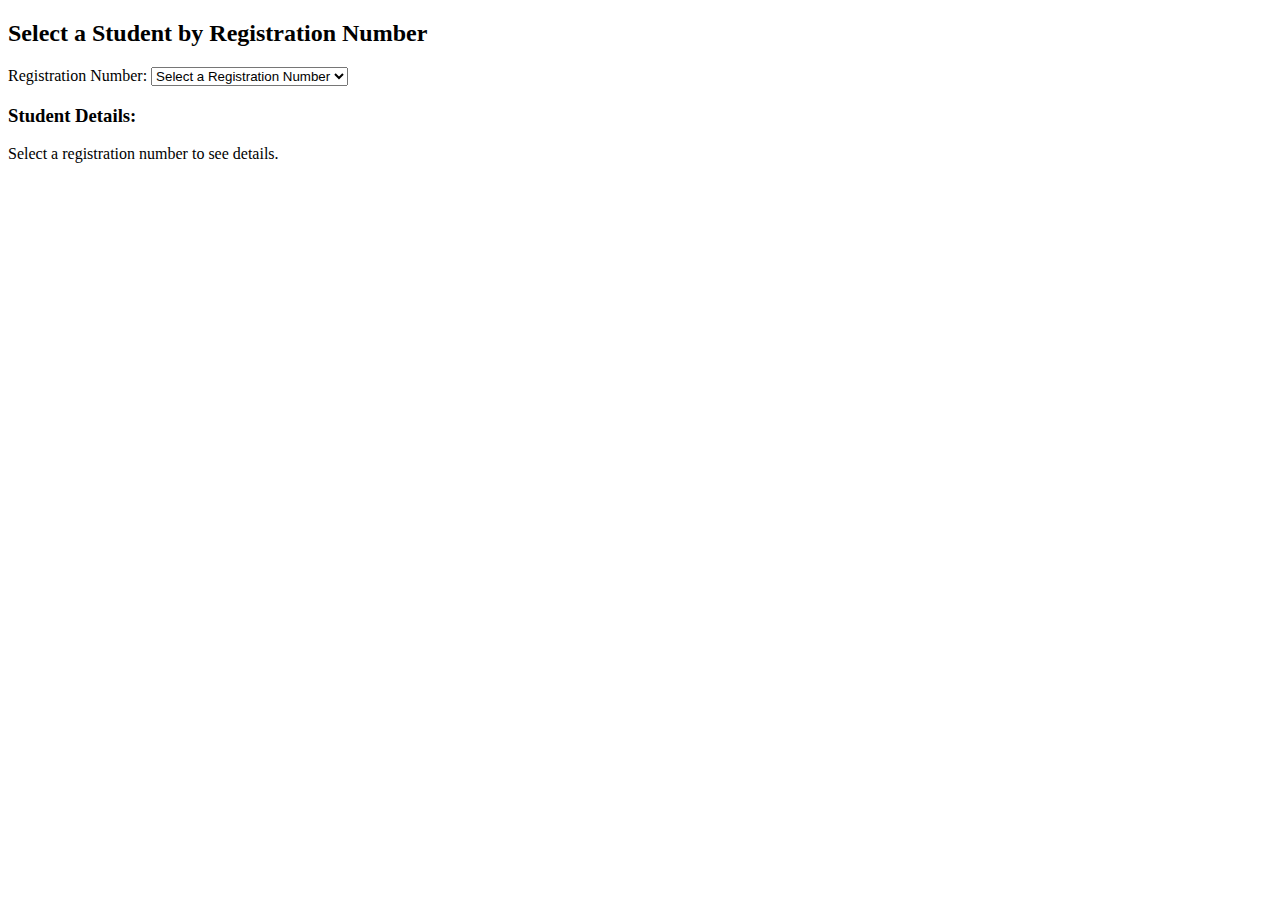
<file: EX-07/index.html>
<!DOCTYPE html>
<html lang="en">
<head>
    <meta charset="UTF-8">
    <title>Student Information</title>
    <script>
        function fetchStudentDetails() {
            const regNo = document.getElementById("regNoSelect").value;
            if (regNo) {
                const xhr = new XMLHttpRequest();
                xhr.open("GET", "StudentServlet?reg_no=" + regNo, true);
                xhr.onreadystatechange = function () {
                    if (xhr.readyState === 4 && xhr.status === 200) {
                        const studentData = JSON.parse(xhr.responseText);
                        document.getElementById("studentDetails").innerHTML =
                            `<p>Name: ${studentData.name}</p>
                             <p>Department: ${studentData.department}</p>
                             <p>Year: ${studentData.year}</p>
                             <p>Email: ${studentData.email}</p>`;
                    }
                };
                xhr.send();
            }
        }
    </script>
</head>
<body>
    <h2>Select a Student by Registration Number</h2>
    <label for="regNoSelect">Registration Number:</label>
    <select id="regNoSelect" onchange="fetchStudentDetails()">
        <option value="">Select a Registration Number</option>
        <option value="101">101</option>
        <option value="102">102</option>
        <option value="103">103</option>
    </select>

    <h3>Student Details:</h3>
    <div id="studentDetails">
        <p>Select a registration number to see details.</p>
    </div>
</body>
</html>
</file>
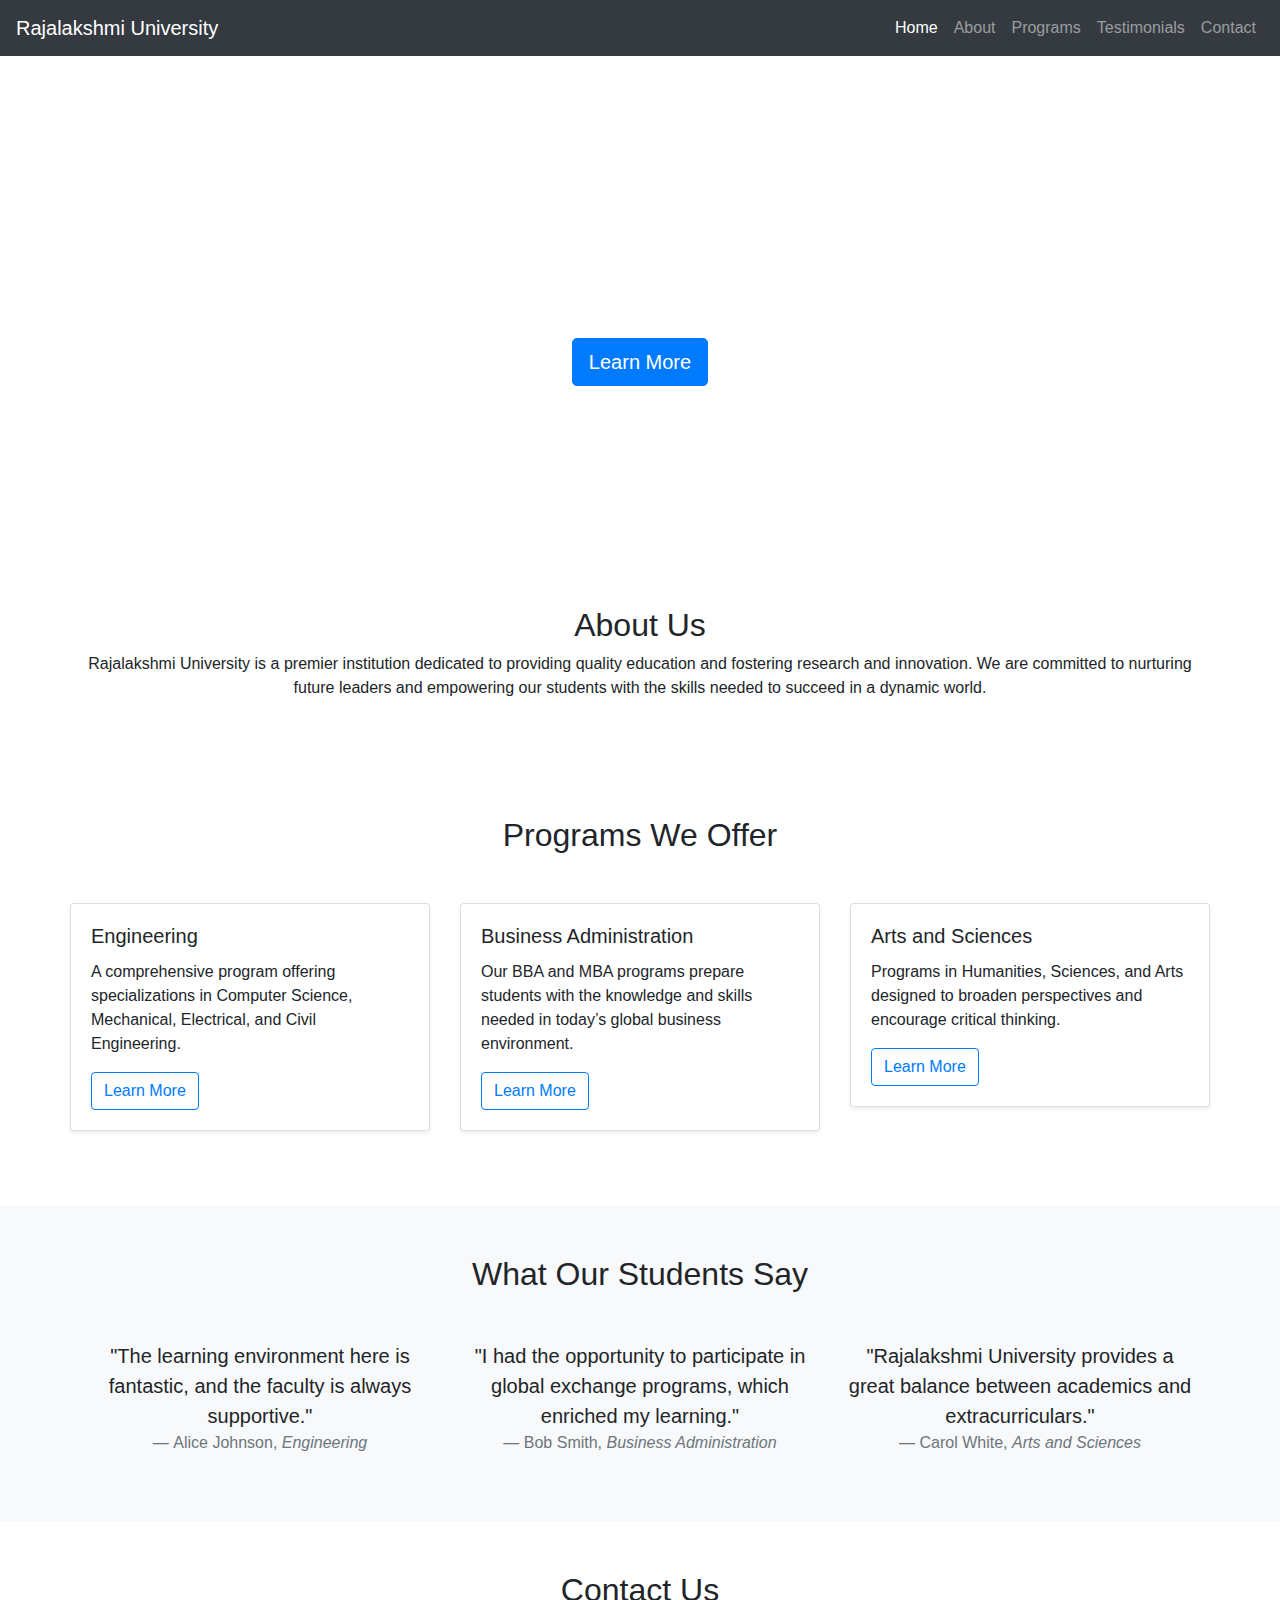
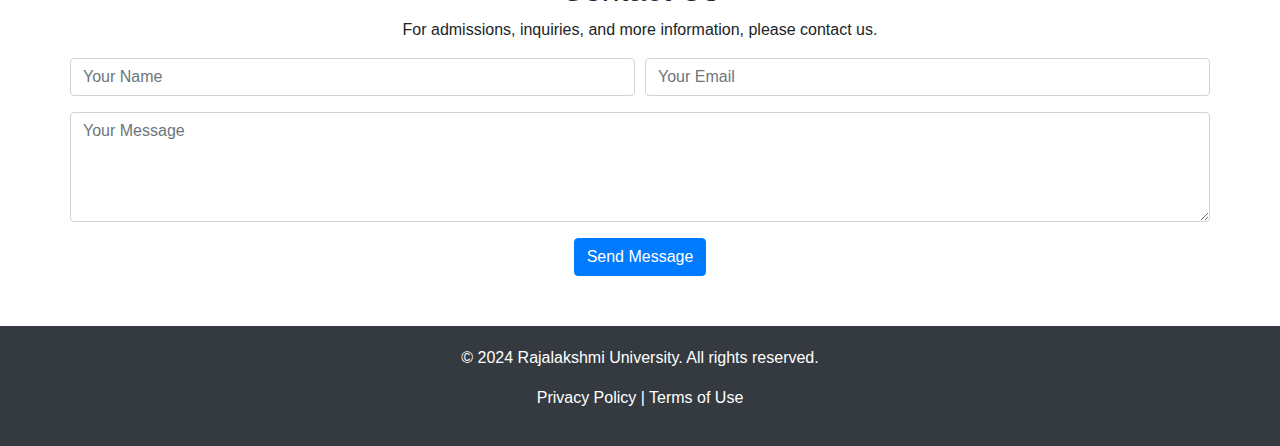
<file: EX-11/index.html>
<!DOCTYPE html>
<html lang="en">
<head>
    <meta charset="UTF-8">
    <meta name="viewport" content="width=device-width, initial-scale=1.0">
    <title>Rajalakshmi University</title>
    <!-- Bootstrap CSS -->
    <link rel="stylesheet" href="https://stackpath.bootstrapcdn.com/bootstrap/4.5.2/css/bootstrap.min.css">
    <style>
        .hero-section {
            background: url('https://www.rajalakshmi.org/images/banner.jpg') no-repeat center center;
            background-size: cover;
            color: #fff;
            height: 500px;
            display: flex;
            align-items: center;
            justify-content: center;
        }
        .hero-section h1 {
            font-size: 3rem;
        }
        .features-section, .about-section, .programs-section, .testimonials-section, .contact-section {
            padding: 50px 0;
        }
        .footer {
            background-color: #343a40;
            color: #fff;
            padding: 20px 0;
        }
    </style>
</head>
<body>

<!-- Navigation Bar -->
<nav class="navbar navbar-expand-lg navbar-dark bg-dark">
    <a class="navbar-brand" href="#">Rajalakshmi University</a>
    <button class="navbar-toggler" type="button" data-toggle="collapse" data-target="#navbarNav" aria-controls="navbarNav" aria-expanded="false" aria-label="Toggle navigation">
        <span class="navbar-toggler-icon"></span>
    </button>
    <div class="collapse navbar-collapse" id="navbarNav">
        <ul class="navbar-nav ml-auto">
            <li class="nav-item active"><a class="nav-link" href="#">Home</a></li>
            <li class="nav-item"><a class="nav-link" href="#about">About</a></li>
            <li class="nav-item"><a class="nav-link" href="#programs">Programs</a></li>
            <li class="nav-item"><a class="nav-link" href="#testimonials">Testimonials</a></li>
            <li class="nav-item"><a class="nav-link" href="#contact">Contact</a></li>
        </ul>
    </div>
</nav>

<!-- Hero Section -->
<div class="hero-section text-center">
    <div>
        <h1>Welcome to Rajalakshmi University</h1>
        <p class="lead">Empowering the Future of Education</p>
        <a href="#" class="btn btn-primary btn-lg">Learn More</a>
    </div>
</div>

<!-- About Section -->
<div class="about-section container text-center" id="about">
    <h2>About Us</h2>
    <p>Rajalakshmi University is a premier institution dedicated to providing quality education and fostering research and innovation. We are committed to nurturing future leaders and empowering our students with the skills needed to succeed in a dynamic world.</p>
</div>

<!-- Programs Section -->
<div class="programs-section container" id="programs">
    <h2 class="text-center mb-5">Programs We Offer</h2>
    <div class="row">
        <div class="col-md-4">
            <div class="card mb-4 shadow-sm">
                <div class="card-body">
                    <h5 class="card-title">Engineering</h5>
                    <p class="card-text">A comprehensive program offering specializations in Computer Science, Mechanical, Electrical, and Civil Engineering.</p>
                    <a href="#" class="btn btn-outline-primary">Learn More</a>
                </div>
            </div>
        </div>
        <div class="col-md-4">
            <div class="card mb-4 shadow-sm">
                <div class="card-body">
                    <h5 class="card-title">Business Administration</h5>
                    <p class="card-text">Our BBA and MBA programs prepare students with the knowledge and skills needed in today’s global business environment.</p>
                    <a href="#" class="btn btn-outline-primary">Learn More</a>
                </div>
            </div>
        </div>
        <div class="col-md-4">
            <div class="card mb-4 shadow-sm">
                <div class="card-body">
                    <h5 class="card-title">Arts and Sciences</h5>
                    <p class="card-text">Programs in Humanities, Sciences, and Arts designed to broaden perspectives and encourage critical thinking.</p>
                    <a href="#" class="btn btn-outline-primary">Learn More</a>
                </div>
            </div>
        </div>
    </div>
</div>

<!-- Testimonials Section -->
<div class="testimonials-section bg-light text-center" id="testimonials">
    <div class="container">
        <h2 class="mb-5">What Our Students Say</h2>
        <div class="row">
            <div class="col-md-4">
                <blockquote class="blockquote">
                    <p class="mb-0">"The learning environment here is fantastic, and the faculty is always supportive."</p>
                    <footer class="blockquote-footer">Alice Johnson, <cite title="Source Title">Engineering</cite></footer>
                </blockquote>
            </div>
            <div class="col-md-4">
                <blockquote class="blockquote">
                    <p class="mb-0">"I had the opportunity to participate in global exchange programs, which enriched my learning."</p>
                    <footer class="blockquote-footer">Bob Smith, <cite title="Source Title">Business Administration</cite></footer>
                </blockquote>
            </div>
            <div class="col-md-4">
                <blockquote class="blockquote">
                    <p class="mb-0">"Rajalakshmi University provides a great balance between academics and extracurriculars."</p>
                    <footer class="blockquote-footer">Carol White, <cite title="Source Title">Arts and Sciences</cite></footer>
                </blockquote>
            </div>
        </div>
    </div>
</div>

<!-- Contact Section -->
<div class="contact-section container text-center" id="contact">
    <h2>Contact Us</h2>
    <p>For admissions, inquiries, and more information, please contact us.</p>
    <form>
        <div class="form-row">
            <div class="form-group col-md-6">
                <input type="text" class="form-control" placeholder="Your Name">
            </div>
            <div class="form-group col-md-6">
                <input type="email" class="form-control" placeholder="Your Email">
            </div>
        </div>
        <div class="form-group">
            <textarea class="form-control" rows="4" placeholder="Your Message"></textarea>
        </div>
        <button type="submit" class="btn btn-primary">Send Message</button>
    </form>
</div>

<!-- Footer -->
<div class="footer text-center">
    <div class="container">
        <p>&copy; 2024 Rajalakshmi University. All rights reserved.</p>
        <p>
            <a href="#" class="text-white">Privacy Policy</a> |
            <a href="#" class="text-white">Terms of Use</a>
        </p>
    </div>
</div>

<!-- Bootstrap JavaScript and dependencies -->
<script src="https://code.jquery.com/jquery-3.5.1.slim.min.js"></script>
<script src="https://cdn.jsdelivr.net/npm/popper.js@1.16.1/dist/umd/popper.min.js"></script>
<script src="https://stackpath.bootstrapcdn.com/bootstrap/4.5.2/js/bootstrap.min.js"></script>
</body>
</html>
</file>
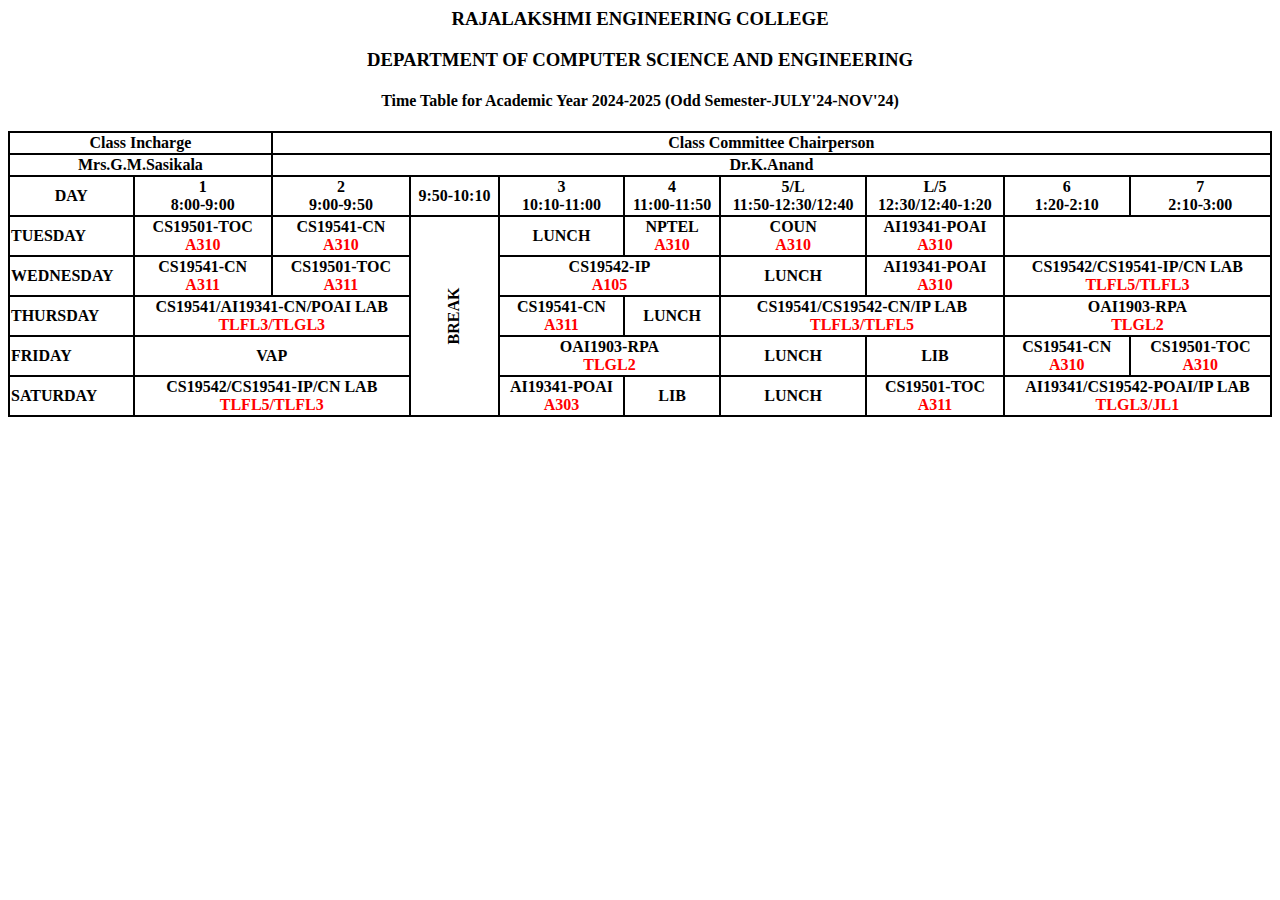
<file: EX-01 b/timetable.html>
<html>
<head>
<title>Timetable</title>
<style>
    table,th,td{
    
    border:2px solid black;
    border-collapse:collapse;
    font-weight:600;
    }
    </style>
</head>
<body>
<h3 align="center">RAJALAKSHMI ENGINEERING COLLEGE</h3>
<h3 align="center">DEPARTMENT OF COMPUTER SCIENCE AND ENGINEERING</h3>
<h4 align="center">Time Table for Academic Year 2024-2025 (Odd Semester-JULY'24-NOV'24)</h4>
<table width=100%>
<tr>
<th colspan=2>Class Incharge</th>
<th colspan=8>Class Committee Chairperson</th>
</tr>
<tr>
<td colspan=2 align="center">Mrs.G.M.Sasikala</td>
<td colspan=8 align="center">Dr.K.Anand</td>
</tr>
<tr align="center">
<td>DAY</td>
<td>1<br>8:00-9:00</td>
<td>2<br>9:00-9:50</td>
<td>9:50-10:10</td>
<td>3<br>10:10-11:00</td>
<td>4<br>11:00-11:50</td>
<td>5/L<br>11:50-12:30/12:40</td>
<td>L/5<br>12:30/12:40-1:20</td>
<td>6<br>1:20-2:10</td>
<td>7<br>2:10-3:00</td>
</tr>
<tr>
<td>TUESDAY</td>
<td align="center">CS19501-TOC<br><span style="color:red">A310</span></td>
<td align="center">CS19541-CN<br><span style="color:red">A310</span></td>
<td rowspan=5 align="center" style="transform:rotate(-90deg)">BREAK</td>
<td align="center">LUNCH</td>
<td align="center">NPTEL<br><span style="color:red">A310</span></td>
<td align="center">COUN<br><span style="color:red">A310</span></td>
<td align="center">AI19341-POAI<br><span style="color:red">A310</span></td>
</tr>
<tr>
<td>WEDNESDAY</td>
<td align="center">CS19541-CN<br><span style="color:red">A311</span></td>
<td align="center">CS19501-TOC<br><span style="color:red">A311</span></td>
<td colspan=2 align="center">CS19542-IP<br><span style="color:red">A105</span></td>
<td align="center">LUNCH</td>
<td align="center">AI19341-POAI<br><span style="color:red">A310</span></td>
<td colspan=2 align="center">CS19542/CS19541-IP/CN LAB<br><span style="color:red">TLFL5/TLFL3</span></td>
</tr>
<tr>
<td>THURSDAY</td>
<td colspan=2 align="center">CS19541/AI19341-CN/POAI LAB<br><span style="color:red">TLFL3/TLGL3</span></td>
<td align="center">CS19541-CN<br><span style="color:red">A311</span></td>
<td align="center">LUNCH</td>
<td colspan=2 align="center">CS19541/CS19542-CN/IP LAB<br><span style="color:red">TLFL3/TLFL5</span></td>
<td colspan=2 align="center">OAI1903-RPA<br><span style="color:red">TLGL2</span></td>
</tr>
<tr>
<td>FRIDAY</td>
<td colspan=2 align="center">VAP<br></td>
<td colspan=2 align="center">OAI1903-RPA<br><span style="color:red">TLGL2</span></td>
<td align="center">LUNCH</td>
<td align="center">LIB</td>
<td align="center">CS19541-CN<br><span style="color:red">A310</span></td>
<td align="center">CS19501-TOC<br><span style="color:red">A310</span></td>
</tr>
<tr>
<td>SATURDAY</td>
<td colspan=2 align="center">CS19542/CS19541-IP/CN LAB<br><span style="color:red">TLFL5/TLFL3</span></td>
<td align="center">AI19341-POAI<br><span style="color:red">A303</span></td>
<td align="center">LIB</td>
<td align="center">LUNCH</td>
<td align="center">CS19501-TOC<br><span style="color:red">A311</span></td>
<td colspan=2 align="center">AI19341/CS19542-POAI/IP LAB<br><span style="color:red">TLGL3/JL1</span></td>
</tr>
</table>
</body>
</html>
</file>
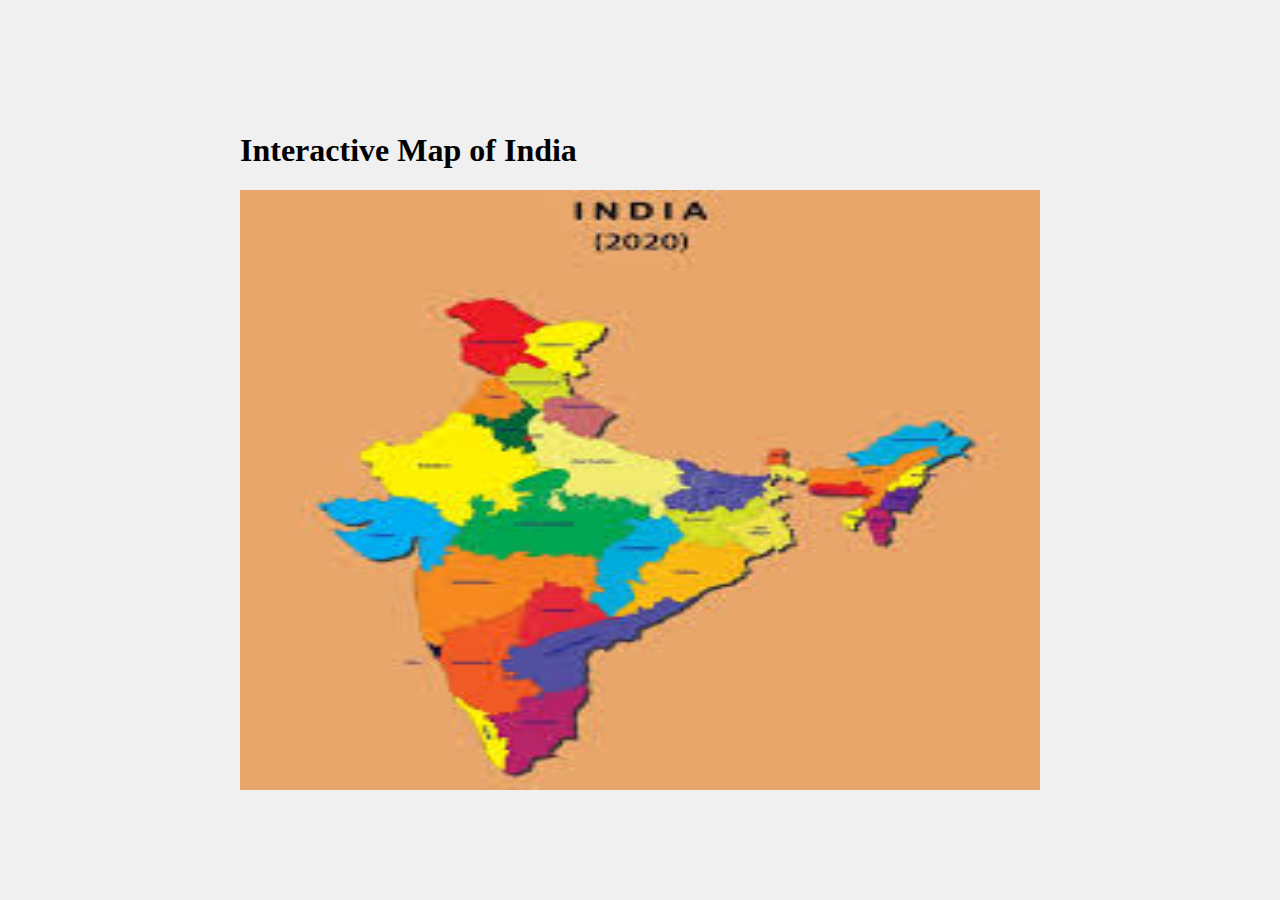
<file: EX-02 a/map.html>
<!DOCTYPE html>
<html lang="en">
<head>
    <meta charset="UTF-8">
    <meta name="viewport" content="width=device-width, initial-scale=1.0">
    <title>Indian Map with Hotspots</title>
    <style>
        body {
            display: flex;
            justify-content: center;
            align-items: center;
            height: 100vh;
            margin: 0;
            background-color: #f0f0f0;
        }
        .map-container {
            position: relative;
            max-width: 80%;
        }
        img {
            display: block;
        }
    </style>
</head>
<body>
    <div class="map-container">
        <h1>Interactive Map of India</h1>
        <!-- Step 1 & 10: Define an image of the Indian map and use the usemap attribute -->
        <img src="india_map.jpeg" alt="Map of India" usemap="#indiaMap" width="800" height="600">
        
        <!-- Step 2: Use attribute id to identify the image map -->
        <map name="indiaMap" id="indiaMap">
            <!-- Step 3: Define hotspots with area elements -->
            
            <!-- Step 7: Rectangular hotspot for Delhi -->
            <area shape="rect" coords="350,150,400,200" href="https://en.wikipedia.org/wiki/Delhi" alt="Delhi">
            
            <!-- Step 8: Polygonal hotspot for Gujarat -->
            <area shape="poly" coords="200,300,250,350,200,400,150,350" href="https://en.wikipedia.org/wiki/Gujarat" alt="Gujarat">
            
            <!-- Step 9: Circular hotspot for Mumbai -->
            <area shape="circle" coords="300,450,30" href="https://en.wikipedia.org/wiki/Mumbai" alt="Mumbai">
            
        </map>
    </div>
</body>
</html>
</file>
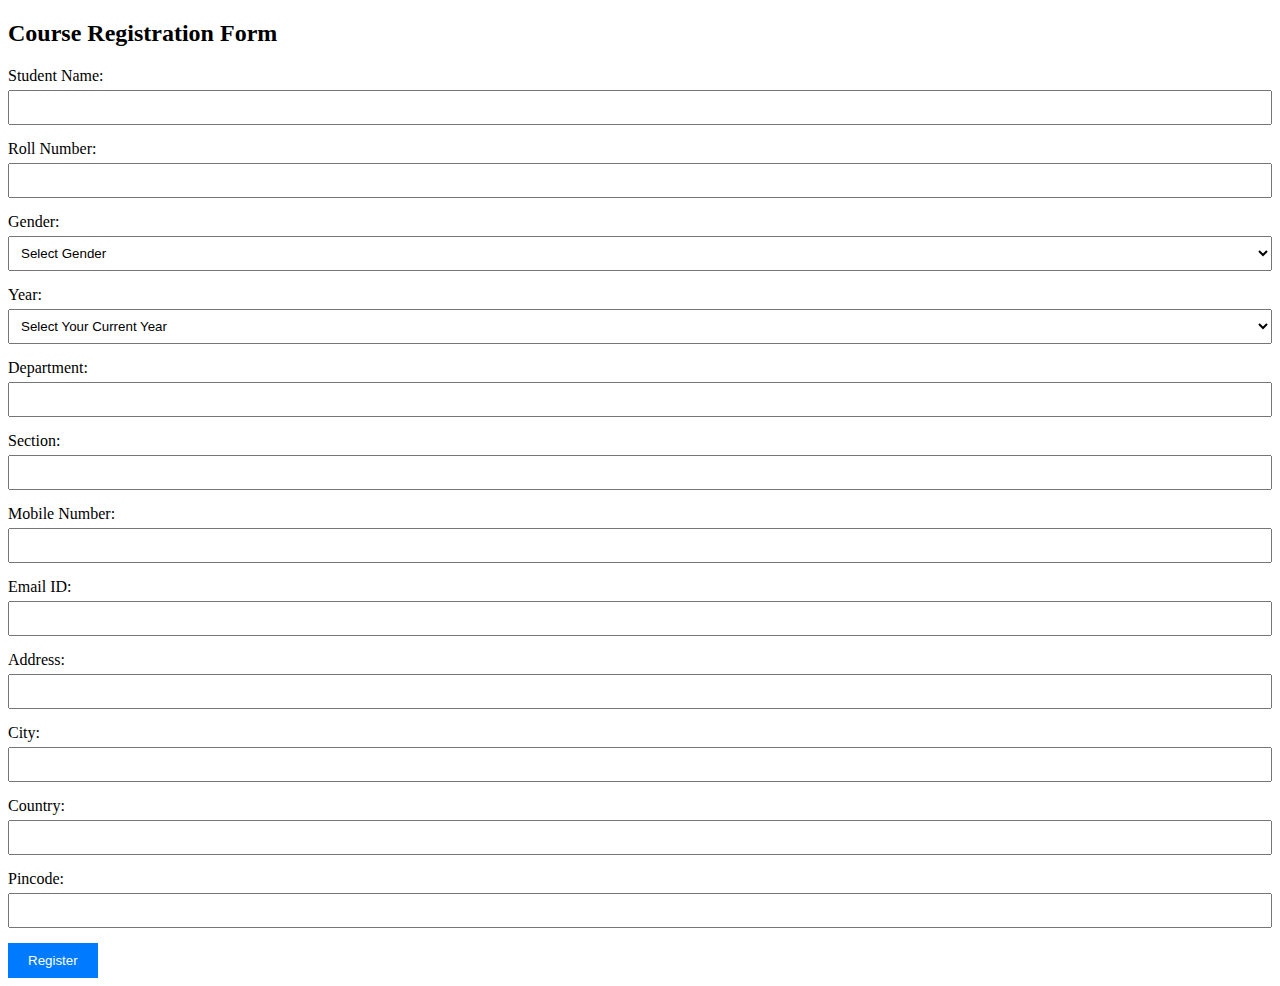
<file: EX-03/form.html>
<!DOCTYPE html>
<html lang="en">
<head>
    <meta charset="UTF-8">
    <meta name="viewport" content="width=device-width, initial-scale=1.0">
    <title>Course Registration Form</title>
    <style>
        .error {
            color: red;
            font-size: 0.9em;
        }
        .form-group {
            margin-bottom: 15px;
        }
        label {
            display: block;
            margin-bottom: 5px;
        }
        input, select {
            width: 100%;
            padding: 8px;
            box-sizing: border-box;
        }
        button {
            padding: 10px 20px;
            background-color: #007BFF;
            color: white;
            border: none;
            cursor: pointer;
        }
    </style>
</head>
<body>

<h2>Course Registration Form</h2>

<form id="registrationForm">
    <div class="form-group">
        <label for="student_name">Student Name:</label>
        <input type="text" id="student_name" name="student_name">
        <span class="error" id="error_student_name"></span>
    </div>

    <div class="form-group">
        <label for="roll_no">Roll Number:</label>
        <input type="text" id="roll_no" name="roll_no">
        <span class="error" id="error_roll_no"></span>
    </div>

    <div class="form-group">
        <label for="gender">Gender:</label>
        <select id="gender" name="gender">
            <option value="">Select Gender</option>
            <option value="male">Male</option>
            <option value="female">Female</option>
            <option value="other">Other</option>
        </select>
        <span class="error" id="error_gender"></span>
    </div>

    <div class="form-group">
        <label for="year">Year:</label>
        <select id="year" name="year">
            <option value="">Select Your Current Year</option>
            <option value="male">I</option>
            <option value="female">II</option>
            <option value="other">III</option>
            <option value="other">IV</option>
        </select>
        <span class="error" id="error_year"></span>
    </div>

    <div class="form-group">
        <label for="department">Department:</label>
        <input type="text" id="department" name="department">
        <span class="error" id="error_department"></span>
    </div>

    <div class="form-group">
        <label for="section">Section:</label>
        <input type="text" id="section" name="section">
        <span class="error" id="error_section"></span>
    </div>

    <div class="form-group">
        <label for="mobile_number">Mobile Number:</label>
        <input type="text" id="mobile_number" name="mobile_number">
        <span class="error" id="error_mobile_number"></span>
    </div>

    <div class="form-group">
        <label for="e-mail_id">Email ID:</label>
        <input type="email" id="e-mail_id" name="e-mail_id">
        <span class="error" id="error_e-mail_id"></span>
    </div>

    <div class="form-group">
        <label for="address">Address:</label>
        <input type="text" id="address" name="address">
        <span class="error" id="error_address"></span>
    </div>

    <div class="form-group">
        <label for="city">City:</label>
        <input type="text" id="city" name="city">
        <span class="error" id="error_city"></span>
    </div>

    <div class="form-group">
        <label for="country">Country:</label>
        <input type="text" id="country" name="country">
        <span class="error" id="error_country"></span>
    </div>

    <div class="form-group">
        <label for="pincode">Pincode:</label>
        <input type="text" id="pincode" name="pincode">
        <span class="error" id="error_pincode"></span>
    </div>

    <button type="submit">Register</button>
</form>

<script>
    document.getElementById('registrationForm').addEventListener('submit', function(event) {
        let isValid = true;

       
        const errors = document.querySelectorAll('.error');
        errors.forEach(error => error.textContent = '');

        
        const studentName = document.getElementById('student_name').value.trim();
        if (studentName === '') {
            document.getElementById('error_student_name').textContent = 'Student Name is required';
            isValid = false;
        }

        
        const rollNo = document.getElementById('roll_no').value.trim();
        if (rollNo === '') {
            document.getElementById('error_roll_no').textContent = 'Roll Number is required';
            isValid = false;
        }

        
        const gender = document.getElementById('gender').value;
        if (gender === '') {
            document.getElementById('error_gender').textContent = 'Gender is required';
            isValid = false;
        }

       
        const year = document.getElementById('year').value;
        if (year === ''){
            document.getElementById('error_year').textContent = 'Year must be between I and IV';
            isValid = false;
        }

        
        const department = document.getElementById('department').value.trim();
        if (department === '') {
            document.getElementById('error_department').textContent = 'Department is required';
            isValid = false;
        }

        
        const section = document.getElementById('section').value.trim();
        if (section === '') {
            document.getElementById('error_section').textContent = 'Section is required';
            isValid = false;
        }

        
        const mobileNumber = document.getElementById('mobile_number').value.trim();
        const mobileNumberPattern = /^[0-9]{10}$/;
        if (mobileNumber === '' || !mobileNumberPattern.test(mobileNumber)) {
            document.getElementById('error_mobile_number').textContent = 'Mobile Number must be 10 digits';
            isValid = false;
        }

        
        const emailId = document.getElementById('e-mail_id').value.trim();
        if (emailId === '' || !emailId.includes('@')) {
            document.getElementById('error_e-mail_id').textContent = 'A valid Email ID is required';
            isValid = false;
        }

        const address = document.getElementById('address').value.trim();
        if (address === '') {
            document.getElementById('error_address').textContent = 'Address is required';
            isValid = false;
        }

        
        const city = document.getElementById('city').value.trim();
        if (city === '') {
            document.getElementById('error_city').textContent = 'City is required';
            isValid = false;
        }

        
        const country = document.getElementById('country').value.trim();
        if (country === '') {
            document.getElementById('error_country').textContent = 'Country is required';
            isValid = false;
        }

        const pincode = document.getElementById('pincode').value.trim();
        const pincodePattern = /^[0-9]{6}$/;
        if (pincode === '' || !pincodePattern.test(pincode)) {
            document.getElementById('error_pincode').textContent = 'Pincode must be 6 digits';
            isValid = false;
        }

        if (isValid) {
            
            if (confirm('Are you sure you want to register?')) {
                alert('Registration successful!');
            }
            
            event.preventDefault();
        } else {
            event.preventDefault(); 
        }
    });
</script>

</body>
</html>
</file>
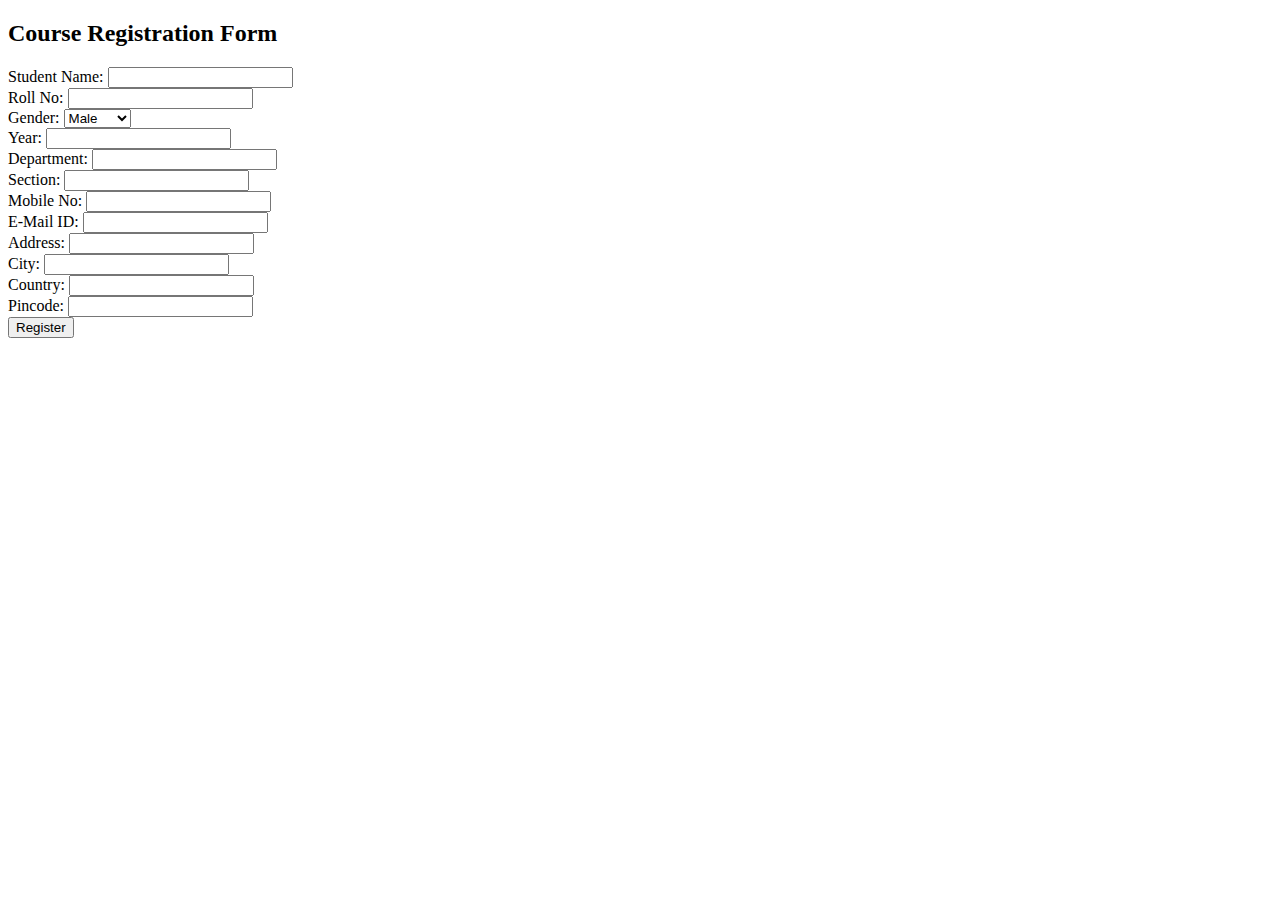
<file: EX-04/register.html>
<!DOCTYPE html>
<html lang="en">
<head>
    <meta charset="UTF-8">
    <title>Course Registration Form</title>
</head>
<body>
    <h2>Course Registration Form</h2>
    <form action="RegistrationServlet" method="post">
        <label for="studentName">Student Name:</label>
        <input type="text" name="studentName" required><br>

        <label for="rollNo">Roll No:</label>
        <input type="text" name="rollNo" required><br>

        <label for="gender">Gender:</label>
        <select name="gender" required>
            <option value="Male">Male</option>
            <option value="Female">Female</option>
        </select><br>

        <label for="year">Year:</label>
        <input type="text" name="year" required><br>

        <label for="department">Department:</label>
        <input type="text" name="department" required><br>

        <label for="section">Section:</label>
        <input type="text" name="section" required><br>

        <label for="mobileNo">Mobile No:</label>
        <input type="text" name="mobileNo" required><br>

        <label for="email">E-Mail ID:</label>
        <input type="email" name="email" required><br>

        <label for="address">Address:</label>
        <input type="text" name="address" required><br>

        <label for="city">City:</label>
        <input type="text" name="city" required><br>

        <label for="country">Country:</label>
        <input type="text" name="country" required><br>

        <label for="pincode">Pincode:</label>
        <input type="text" name="pincode" required><br>

        <input type="submit" value="Register">
    </form>
</body>
</html>
</file>
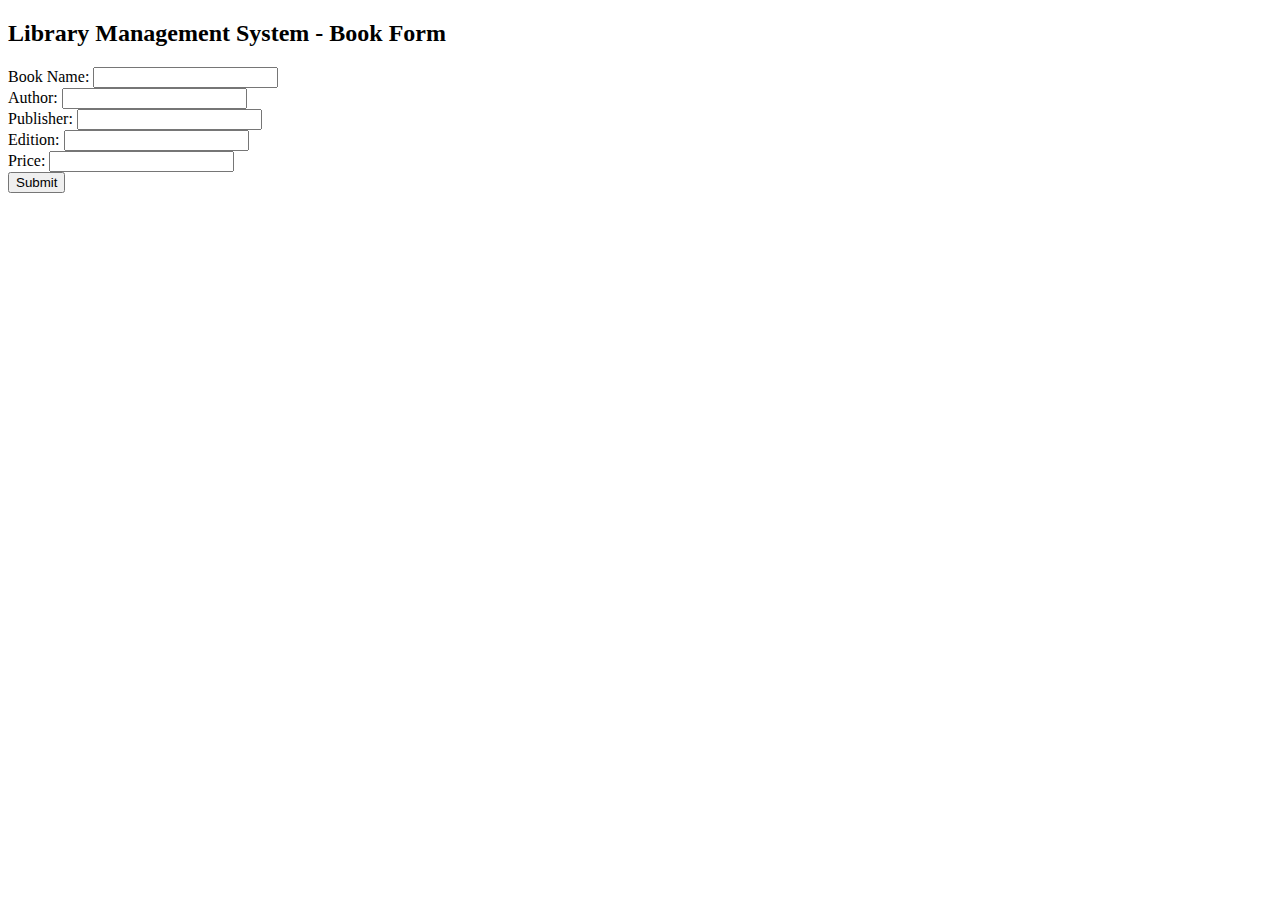
<file: EX-05/form.html>
<!DOCTYPE html>
<html lang="en">
<head>
    <meta charset="UTF-8">
    <title>Library Management System</title>
    <script>
        function validateForm() {
            const title = document.forms["bookForm"]["title"].value;
            const author = document.forms["bookForm"]["author"].value;
            const publisher = document.forms["bookForm"]["publisher"].value;
            const edition = document.forms["bookForm"]["edition"].value;
            const price = document.forms["bookForm"]["price"].value;

            if (!title.match(/^[a-zA-Z\s]+$/)) {
                alert("Title should contain only alphabets and spaces.");
                return false;
            }
            if (!author.match(/^[a-zA-Z\s]+$/)) {
                alert("Author should contain only alphabets and spaces.");
                return false;
            }
            if (!publisher.match(/^[a-zA-Z\s]+$/)) {
                alert("Publisher should contain only alphabets and spaces.");
                return false;
            }
            if (!edition.match(/^[a-zA-Z0-9\s]+$/)) {
                alert("Edition should be alphanumeric.");
                return false;
            }
            if (isNaN(price) || price <= 0) {
                alert("Price should be a positive number.");
                return false;
            }
            return true;
        }
    </script>
</head>
<body>
    <h2>Library Management System - Book Form</h2>
    <form name="bookForm" action="BookServlet" method="post" onsubmit="return validateForm()">
        <label>Book Name:</label>
        <input type="text" name="title" required><br>
        <label>Author:</label>
        <input type="text" name="author" required><br>
        <label>Publisher:</label>
        <input type="text" name="publisher" required><br>
        <label>Edition:</label>
        <input type="text" name="edition" required><br>
        <label>Price:</label>
        <input type="text" name="price" required><br>
        <input type="submit" value="Submit">
    </form>
</body>
</html>
</file>
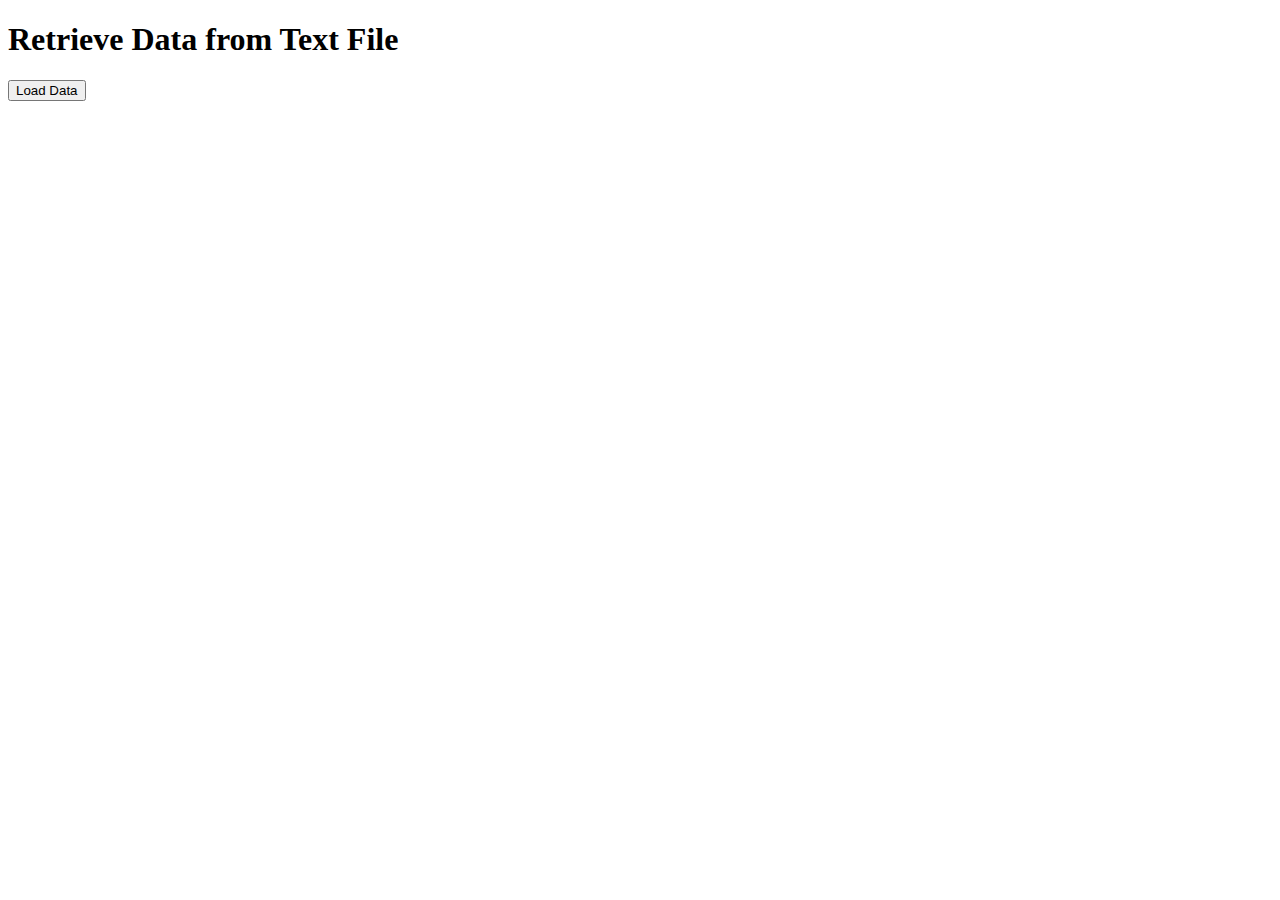
<file: EX-06 a/ajax.html>
<!DOCTYPE html>
<html>
<head>
    <title>XMLHttpRequest Example</title>
</head>
<body>
    <h1>Retrieve Data from Text File</h1>
    <button onclick="loadData()">Load Data</button>
    <div id="rec"></div>

    <script>
        function loadData() {
            var xhttp = new XMLHttpRequest();
            xhttp.onreadystatechange = function() {
                if (this.readyState == 4 && this.status == 200) {
                    document.getElementById("rec").innerText = this.responseText;
                }
            };
            xhttp.open("GET", "rec.txt", true);
            xhttp.send();
        }
    </script>
</body>
</html>
</file>
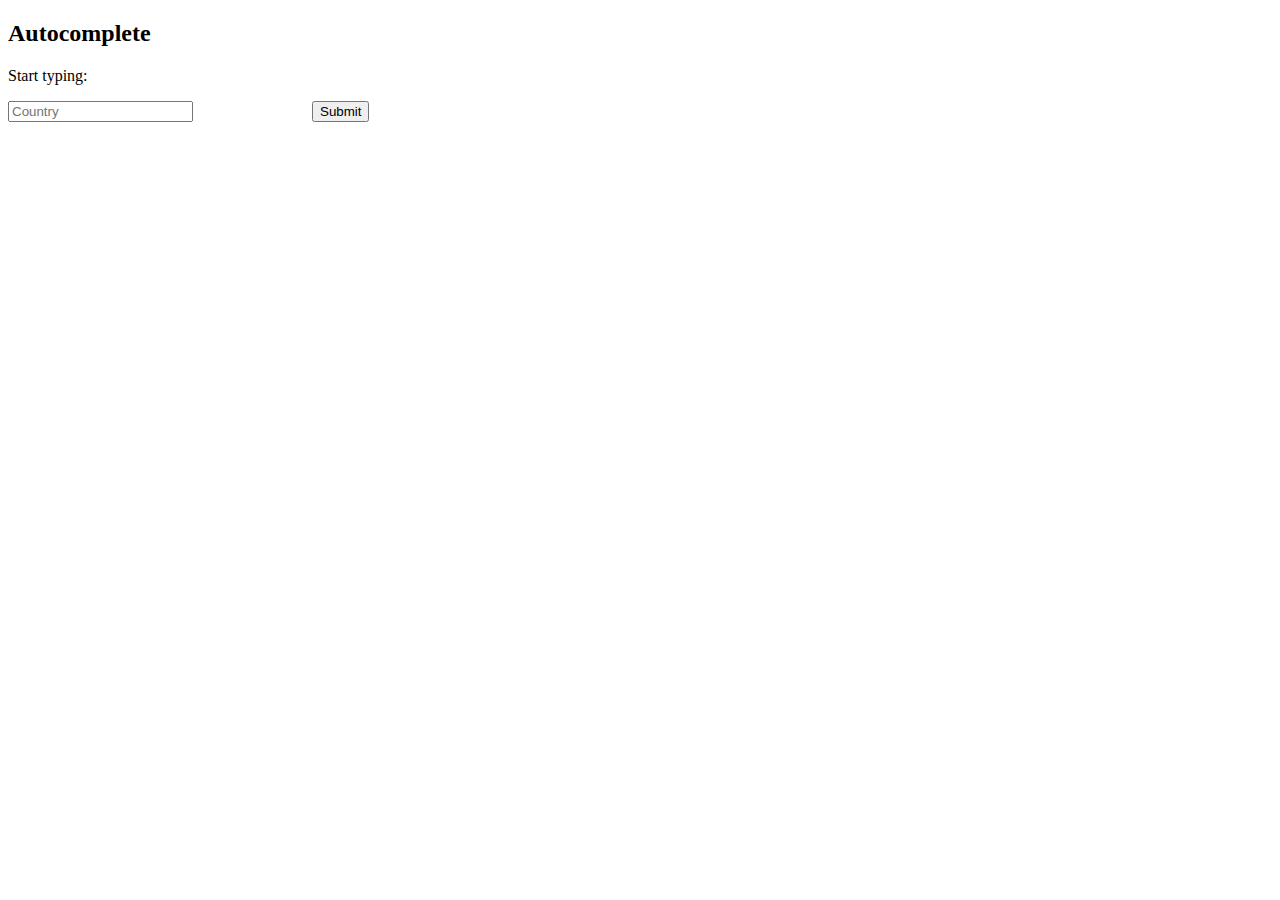
<file: EX-06 b/keywords.html>
<!DOCTYPE html>
<html>
<head>
    <title>ajax autocomplete</title>
  <style>
    .autocomplete {
      position: relative;
      display: inline-block;
    }

    .autocomplete-items {
      position: absolute;
      border: 1px solid #d4d4d4;
      border-bottom: none;
      border-top: none;
      z-index: 99;
      top: 100%;
      left: 0;
      right: 0;
    }

    .autocomplete-items div {
      padding: 10px;
      cursor: pointer;
      background-color: #fff;
      border-bottom: 1px solid #d4d4d4;
    }

    .autocomplete-items div:hover {
      background-color: #e9e9e9;
    }

    .autocomplete-active {
      background-color: DodgerBlue !important;
      color: #ffffff;
    }
  </style>
</head>
<body>

<h2>Autocomplete</h2>
<p>Start typing:</p>

<form autocomplete="off">
  <div class="autocomplete" style="width:300px;">
    <input id="myInput" type="text" name="myCountry" placeholder="Country">
  </div>
  <input type="submit">
</form>

<script>
function autocomplete(inp, arr) {
  var currentFocus;

  inp.addEventListener("input", function(e) {
    var a, b, i, val = this.value;
    closeAllLists();
    if (!val) { return false;}
    currentFocus = -1;

    a = document.createElement("DIV");
    a.setAttribute("id", this.id + "autocomplete-list");
    a.setAttribute("class", "autocomplete-items");
    this.parentNode.appendChild(a);

    for (i = 0; i < arr.length; i++) {
      if (arr[i].substr(0, val.length).toUpperCase() == val.toUpperCase()) {
        b = document.createElement("DIV");
        b.innerHTML = "<strong>" + arr[i].substr(0, val.length) + "</strong>";
        b.innerHTML += arr[i].substr(val.length);
        b.innerHTML += "<input type='hidden' value='" + arr[i] + "'>";
        b.addEventListener("click", function(e) {
          inp.value = this.getElementsByTagName("input")[0].value;
          closeAllLists();
        });
        a.appendChild(b);
      }
    }
  });

  inp.addEventListener("keydown", function(e) {
    var x = document.getElementById(this.id + "autocomplete-list");
    if (x) x = x.getElementsByTagName("div");
    if (e.keyCode == 40) {
      currentFocus++;
      addActive(x);
    } else if (e.keyCode == 38) {
      currentFocus--;
      addActive(x);
    } else if (e.keyCode == 13) {
      e.preventDefault();
      if (currentFocus > -1) {
        if (x) x[currentFocus].click();
      }
    }
  });

  function addActive(x) {
    if (!x) return false;
    removeActive(x);
    if (currentFocus >= x.length) currentFocus = 0;
    if (currentFocus < 0) currentFocus = (x.length - 1);
    x[currentFocus].classList.add("autocomplete-active");
  }

  function removeActive(x) {
    for (var i = 0; i < x.length; i++) {
      x[i].classList.remove("autocomplete-active");
    }
  }

  function closeAllLists(elmnt) {
    var x = document.getElementsByClassName("autocomplete-items");
    for (var i = 0; i < x.length; i++) {
      if (elmnt != x[i] && elmnt != inp) {
        x[i].parentNode.removeChild(x[i]);
      }
    }
  }

  document.addEventListener("click", function (e) {
    closeAllLists(e.target);
  });
}

var countries = [
  "Afghanistan", "Albania", "Algeria", "Andorra", "Angola", "Anguilla", "Antigua & Barbuda", "Argentina", "Armenia", 
  "Aruba", "Australia", "Austria", "Azerbaijan", "Bahamas", "Bahrain", "Bangladesh", "Barbados", "Belarus", "Belgium", 
  "Belize", "Benin", "Bermuda", "Bhutan", "Bolivia", "Bosnia & Herzegovina", "Botswana", "Brazil", "British Virgin Islands", 
  "Brunei", "Bulgaria", "Burkina Faso", "Burundi", "Cambodia", "Cameroon", "Canada", "Cape Verde", "Cayman Islands", 
  "Central African Republic", "Chad", "Chile", "China", "Colombia", "Congo", "Cook Islands", "Costa Rica", "Cote D'Ivoire", 
  "Croatia", "Cuba", "Curacao", "Cyprus", "Czech Republic", "Denmark", "Djibouti", "Dominica", "Dominican Republic", 
  "Ecuador", "Egypt", "El Salvador", "Equatorial Guinea", "Eritrea", "Estonia", "Ethiopia", "Falkland Islands", 
  "Faroe Islands", "Fiji", "Finland", "France", "French Polynesia", "French West Indies", "Gabon", "Gambia", "Georgia", 
  "Germany", "Ghana", "Gibraltar", "Greece", "Greenland", "Grenada", "Guam", "Guatemala", "Guernsey", "Guinea", 
  "Guinea Bissau", "Guyana", "Haiti", "Honduras", "Hong Kong", "Hungary", "Iceland", "India", "Indonesia", "Iran", 
  "Iraq", "Ireland", "Isle of Man", "Israel", "Italy", "Jamaica", "Japan", "Jersey", "Jordan", "Kazakhstan", "Kenya", 
  "Kiribati", "Kosovo", "Kuwait", "Kyrgyzstan", "Laos", "Latvia", "Lebanon", "Lesotho", "Liberia", "Libya", "Liechtenstein", 
  "Lithuania", "Luxembourg", "Macau", "Macedonia", "Madagascar", "Malawi", "Malaysia", "Maldives", "Mali", "Malta", 
  "Marshall Islands", "Mauritania", "Mauritius", "Mexico", "Micronesia", "Moldova", "Monaco", "Mongolia", "Montenegro", 
  "Montserrat", "Morocco", "Mozambique", "Myanmar", "Namibia", "Nauru", "Nepal", "Netherlands", "Netherlands Antilles", 
  "New Caledonia", "New Zealand", "Nicaragua", "Niger", "Nigeria", "North Korea", "Norway", "Oman", "Pakistan", "Palau", 
  "Palestine", "Panama", "Papua New Guinea", "Paraguay", "Peru", "Philippines", "Poland", "Portugal", "Puerto Rico", 
  "Qatar", "Reunion", "Romania", "Russia", "Rwanda", "Saint Pierre & Miquelon", "Samoa", "San Marino", 
  "Sao Tome and Principe", "Saudi Arabia", "Senegal", "Serbia", "Seychelles", "Sierra Leone", "Singapore", "Slovakia", 
  "Slovenia", "Solomon Islands", "Somalia", "South Africa", "South Korea", "South Sudan", "Spain", "Sri Lanka", 
  "St Kitts & Nevis", "St Lucia", "St Vincent", "Sudan", "Suriname", "Swaziland", "Sweden", "Switzerland", "Syria", 
  "Taiwan", "Tajikistan", "Tanzania", "Thailand", "Timor L'Este", "Togo", "Tonga", "Trinidad & Tobago", "Tunisia", 
  "Turkey", "Turkmenistan", "Turks & Caicos", "Tuvalu", "Uganda", "Ukraine", "United Arab Emirates", "United Kingdom", 
  "United States of America", "Uruguay", "Uzbekistan", "Vanuatu", "Vatican City", "Venezuela", "Vietnam", 
  "Virgin Islands (US)", "Yemen", "Zambia", "Zimbabwe"
];


autocomplete(document.getElementById("myInput"), countries);
</script>

</body>
</html>
</file>
